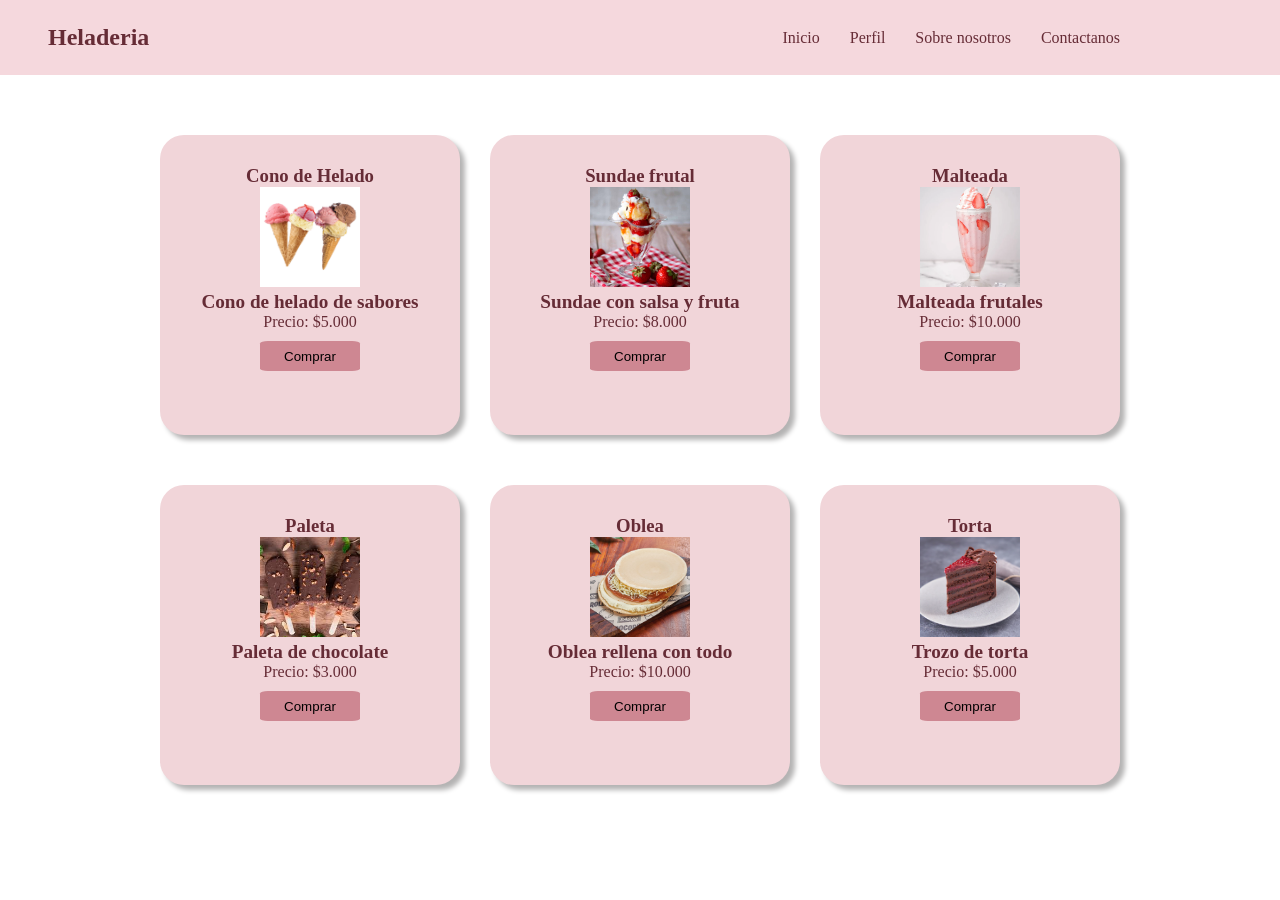
<file: index.html>
<!DOCTYPE html>
<html lang="en">
<head>
    <meta charset="UTF-8">
    <meta name="viewport" content="width=device-width, initial-scale=1.0">
    <title>Galeria de tarjetas</title>
    <link rel="stylesheet" href="css/style.css">
    <link rel="stylesheet" href="css/stylecard.css">
</head>
<body>
    <header>
    <nav class="navegador">
        <h1>Heladeria</h1>
        <ul>
            <li><a href="/inicio">Inicio</a></li>
            <li><a href="perfil.html">Perfil</a></li>
            <li><a href="/nosotros">Sobre nosotros</a></li>
            <li><a href="/contacto">Contactanos</a></li>
        </ul>
    </nav>
    </header>
<section class="contenedor">
    <article class="card">
        <h1>Cono de Helado</h1>
        <img src="img/cono.png" alt="Cono de helado" class="helado">
        <h2>Cono de helado de sabores</h2>
        <p>Precio: $5.000</p>
        <button class="botonh">Comprar</button>
    </article>
    <article class="card2">
        <h1>Sundae frutal</h1>
        <img src="img/sundae.jpg" alt="Cono de helado" class="helado">
        <h2>Sundae con salsa y fruta</h2>
        <p>Precio: $8.000</p>
        <button class="botonh">Comprar</button>

    </article>
    <article class="card3">
        <h1>Malteada</h1>
        <img src="img/malteada.webp" alt="Cono de helado" class="helado">
        <h2>Malteada frutales</h2>
        <p>Precio: $10.000</p>
        <button class="botonh">Comprar</button>

    </article>
    <article class="card4">
        <h1>Paleta</h1>
        <img src="img/paleta.jpg" alt="Cono de helado" class="helado">
        <h2>Paleta de chocolate</h2>
        <p>Precio: $3.000</p>
        <button class="botonh">Comprar</button>

    </article>
    <article class="card5">
        <h1>Oblea</h1>
        <img src="img/oblea.webp" alt="Cono de helado" class="helado">
        <h2>Oblea rellena con todo</h2>
        <p>Precio: $10.000</p>
        <button class="botonh">Comprar</button>

    </article>
    <article class="card6">
        <h1>Torta</h1>
        <img src="img/torta.webp" alt="Cono de helado" class="helado">
        <h2>Trozo de torta</h2>
        <p>Precio: $5.000</p>
        <button class="botonh">Comprar</button>

    </article>
    </section>
    
</body>
</html>
</file>
<file: css/style.css>
*,*::after,*::before{
    box-sizing: border-box;
    margin: 0;
    padding: 0;
}
header{
    width: 100%;
}
.navegador{
    font-family: Cambria, Cochin, Georgia, Times, 'Times New Roman', serif;
    background-color: rgb(245, 216, 221);
    display: flex;
    justify-content: space-between;
    align-items: center;
    padding: 1.5rem 3rem;
    color: rgb(102, 44, 54);
}
.navegador ul{
    list-style: none;
    display: flex;
    gap: 30px;
    flex-wrap: wrap;
    padding: 0rem 7rem;
    transition: 0.5s;
}
.navegador li:hover{
    transform: scale(1.04);
    transition: 0.5;
}
.navegador a{
    text-decoration: none;
    color:rgb(102, 44, 54);
    font-weight: 200;
}
.navegador a:hover{
    color: rgb(202, 122, 135);
}
</file>
<file: css/stylecard.css>
body{
    justify-items: center;
    align-items: center;
    height: 100vh;
    text-align: center;
    font-size: 1rem;
    flex-direction: column;
}
.contenedor{
    display: grid;
    justify-items: center;
    align-items: center;
    grid-template-columns: repeat(3, 1fr);
    gap: 30px;
    width: fit-content;
    margin: 50px auto;
}
.card,.card2,.card3,.card4,.card5,.card6{
    font-family:Cambria, Cochin, Georgia, Times, 'Times New Roman', serif;
    background-color: rgb(241, 213, 217);
    width: 300px;
    height: 300px;
    margin: 10px auto;
    padding: 30px;
    border-radius: 8%;
    color: rgb(102, 44, 54);
    transition: 0.5s;
    box-shadow: 5px 5px 5px rgb(180, 179, 179);
}
h2{
    font-size: 1.2rem;
}
.card:hover,
.card2:hover,
.card3:hover,
.card4:hover,
.card5:hover,
.card6:hover{
    transition: 0.5s;
    transform: scale(1.04);

}
.helado{
    width: 100px;
    height: 100px;
    object-fit: cover;
}
.botonh{
    background-color: rgb(206, 135, 146);
    width: 100px;
    height: 30px;
    margin: 10px;
    border: none;
    border-radius: 8%;
    cursor: pointer;
    transition: background 0.3s;
}
.botonh:hover{
    background-color: rgb(207, 96, 115);
    cursor: pointer;
}
</file>
